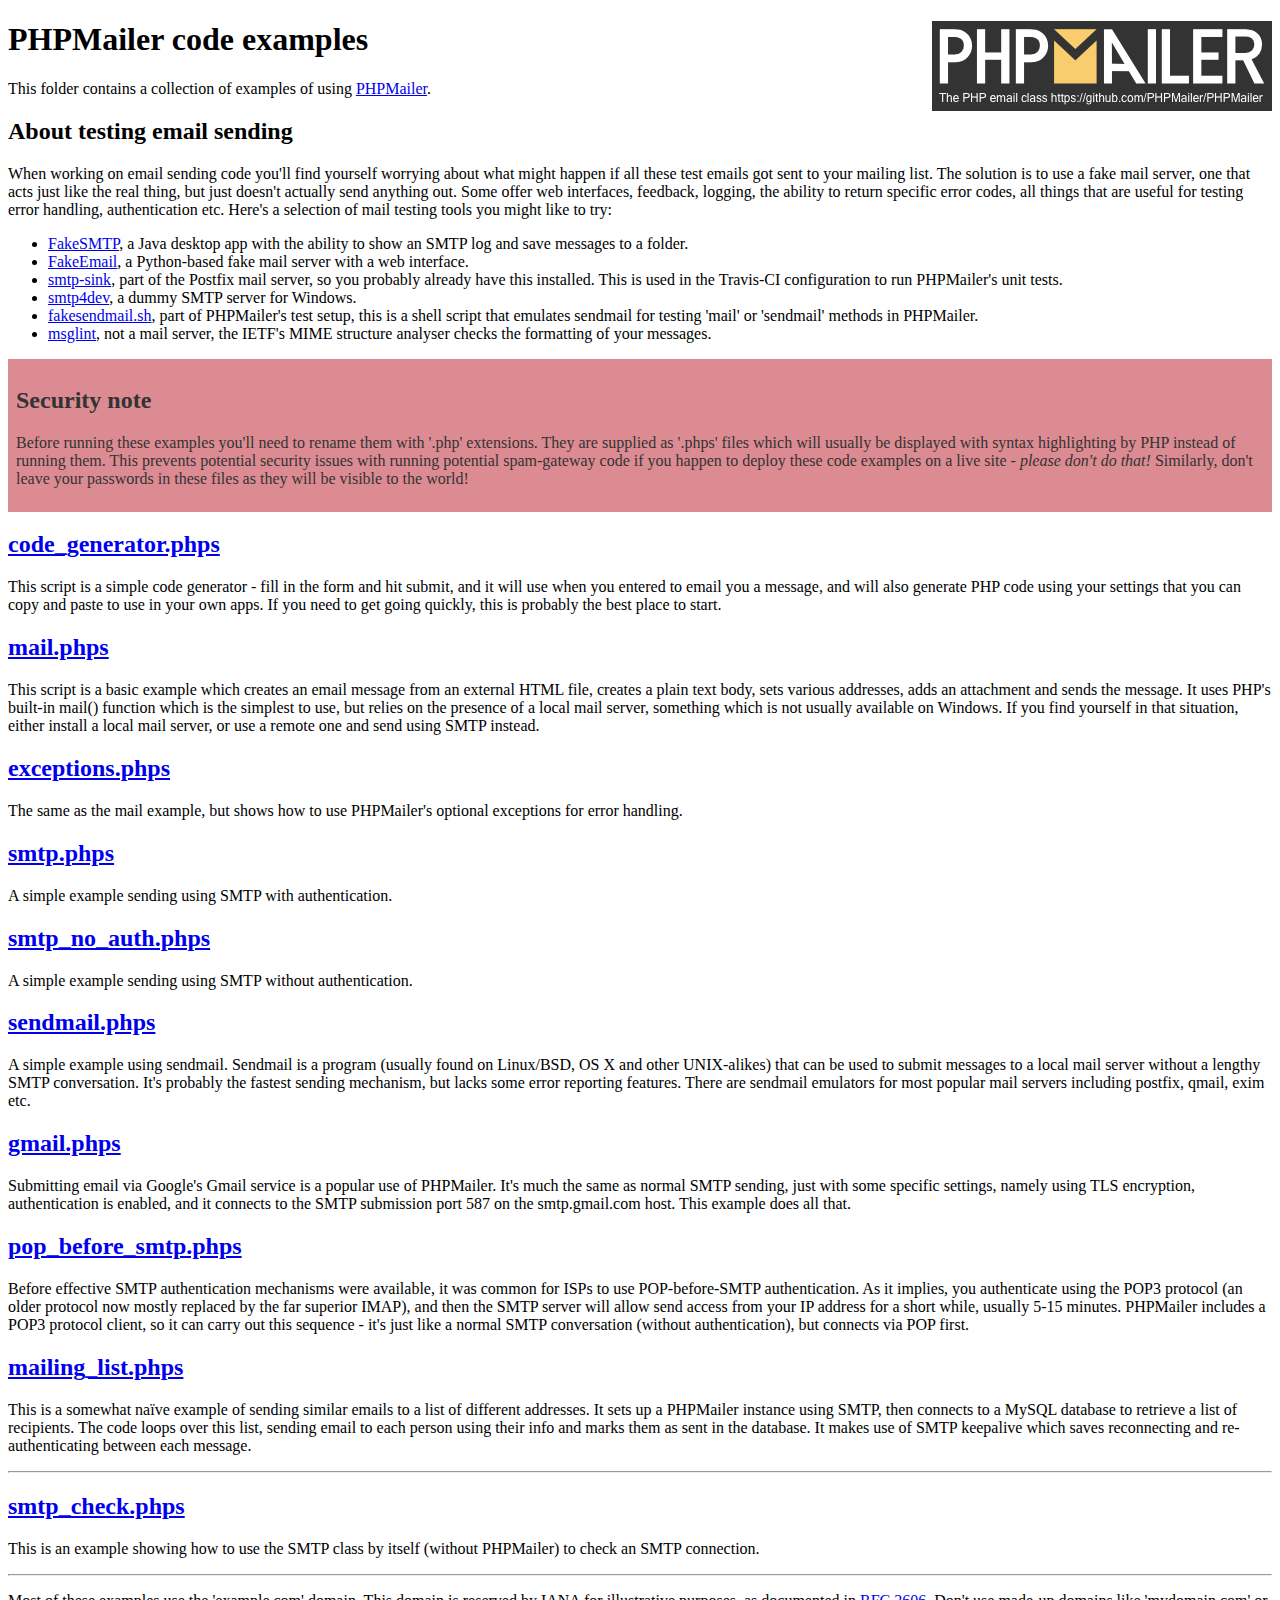
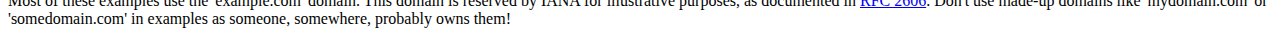
<file: RocketElevatorsDigitalPresence-master/Smarty/HTML_BS4/php/phpmailer/5.2.23/examples/index.html>
<!DOCTYPE html>
<html>
<head>
	<meta charset="UTF-8">
	<title>PHPMailer Examples</title>
</head>
<body>
<h1>PHPMailer code examples<a href="https://github.com/PHPMailer/PHPMailer"><img src="images/phpmailer.png" style="float:right; border:0;" alt="PHPMailer logo"></a></h1>
<p>This folder contains a collection of examples of using <a href="https://github.com/PHPMailer/PHPMailer">PHPMailer</a>.</p>
<h2>About testing email sending</h2>
<p>When working on email sending code you'll find yourself worrying about what might happen if all these test emails got sent to your mailing list. The solution is to use a fake mail server, one that acts just like the real thing, but just doesn't actually send anything out. Some offer web interfaces, feedback, logging, the ability to return specific error codes, all things that are useful for testing error handling, authentication etc. Here's a selection of mail testing tools you might like to try:</p>
<ul>
  <li><a href="https://github.com/Nilhcem/FakeSMTP">FakeSMTP</a>, a Java desktop app with the ability to show an SMTP log and save messages to a folder. </li>
  <li><a href="https://github.com/isotoma/FakeEmail">FakeEmail</a>, a Python-based fake mail server with a web interface.</li>
  <li><a href="http://www.postfix.org/smtp-sink.1.html">smtp-sink</a>, part of the Postfix mail server, so you probably already have this installed. This is used in the Travis-CI configuration to run PHPMailer's unit tests.</li>
  <li><a href="http://smtp4dev.codeplex.com">smtp4dev</a>, a dummy SMTP server for Windows.</li>
  <li><a href="https://github.com/PHPMailer/PHPMailer/blob/master/test/fakesendmail.sh">fakesendmail.sh</a>, part of PHPMailer's test setup, this is a shell script that emulates sendmail for testing 'mail' or 'sendmail' methods in PHPMailer.</li>
  <li><a href="http://tools.ietf.org/tools/msglint/">msglint</a>, not a mail server, the IETF's MIME structure analyser checks the formatting of your messages.</li>
</ul>
<div style="padding: 8px; color: #333333; background-color: #dc8b92">
<h2>Security note</h2>
<p>Before running these examples you'll need to rename them with '.php' extensions. They are supplied as '.phps' files which will usually be displayed with syntax highlighting by PHP instead of running them. This prevents potential security issues with running potential spam-gateway code if you happen to deploy these code examples on a live site - <em>please don't do that!</em> Similarly, don't leave your passwords in these files as they will be visible to the world!</p>
</div>
<h2><a href="code_generator.phps">code_generator.phps</a></h2>
<p>This script is a simple code generator - fill in the form and hit submit, and it will use when you entered to email you a message, and will also generate PHP code using your settings that you can copy and paste to use in your own apps. If you need to get going quickly, this is probably the best place to start.</p>
<h2><a href="mail.phps">mail.phps</a></h2>
<p>This script is a basic example which creates an email message from an external HTML file, creates a plain text body, sets various addresses, adds an attachment and sends the message. It uses PHP's built-in mail() function which is the simplest to use, but relies on the presence of a local mail server, something which is not usually available on Windows. If you find yourself in that situation, either install a local mail server, or use a remote one and send using SMTP instead.</p>
<h2><a href="exceptions.phps">exceptions.phps</a></h2>
<p>The same as the mail example, but shows how to use PHPMailer's optional exceptions for error handling.</p>
<h2><a href="smtp.phps">smtp.phps</a></h2>
<p>A simple example sending using SMTP with authentication.</p>
<h2><a href="smtp_no_auth.phps">smtp_no_auth.phps</a></h2>
<p>A simple example sending using SMTP without authentication.</p>
<h2><a href="sendmail.phps">sendmail.phps</a></h2>
<p>A simple example using sendmail. Sendmail is a program (usually found on Linux/BSD, OS X and other UNIX-alikes) that can be used to submit messages to a local mail server without a lengthy SMTP conversation. It's probably the fastest sending mechanism, but lacks some error reporting features. There are sendmail emulators for most popular mail servers including postfix, qmail, exim etc.</p>
<h2><a href="gmail.phps">gmail.phps</a></h2>
<p>Submitting email via Google's Gmail service is a popular use of PHPMailer. It's much the same as normal SMTP sending, just with some specific settings, namely using TLS encryption, authentication is enabled, and it connects to the SMTP submission port 587 on the smtp.gmail.com host. This example does all that.</p>
<h2><a href="pop_before_smtp.phps">pop_before_smtp.phps</a></h2>
<p>Before effective SMTP authentication mechanisms were available, it was common for ISPs to use POP-before-SMTP authentication. As it implies, you authenticate using the POP3 protocol (an older protocol now mostly replaced by the far superior IMAP), and then the SMTP server will allow send access from your IP address for a short while, usually 5-15 minutes. PHPMailer includes a POP3 protocol client, so it can carry out this sequence - it's just like a normal SMTP conversation (without authentication), but connects via POP first.</p>
<h2><a href="mailing_list.phps">mailing_list.phps</a></h2>
<p>This is a somewhat naïve example of sending similar emails to a list of different addresses. It sets up a PHPMailer instance using SMTP, then connects to a MySQL database to retrieve a list of recipients. The code loops over this list, sending email to each person using their info and marks them as sent in the database. It makes use of SMTP keepalive which saves reconnecting and re-authenticating between each message.</p>
<hr>
<h2><a href="smtp_check.phps">smtp_check.phps</a></h2>
<p>This is an example showing how to use the SMTP class by itself (without PHPMailer) to check an SMTP connection.</p>
<hr>
<p>Most of these examples use the 'example.com' domain. This domain is reserved by IANA for illustrative purposes, as documented in <a href="http://tools.ietf.org/html/rfc2606">RFC 2606</a>. Don't use made-up domains like 'mydomain.com' or 'somedomain.com' in examples as someone, somewhere, probably owns them!</p>
</body>
</html>
</file>
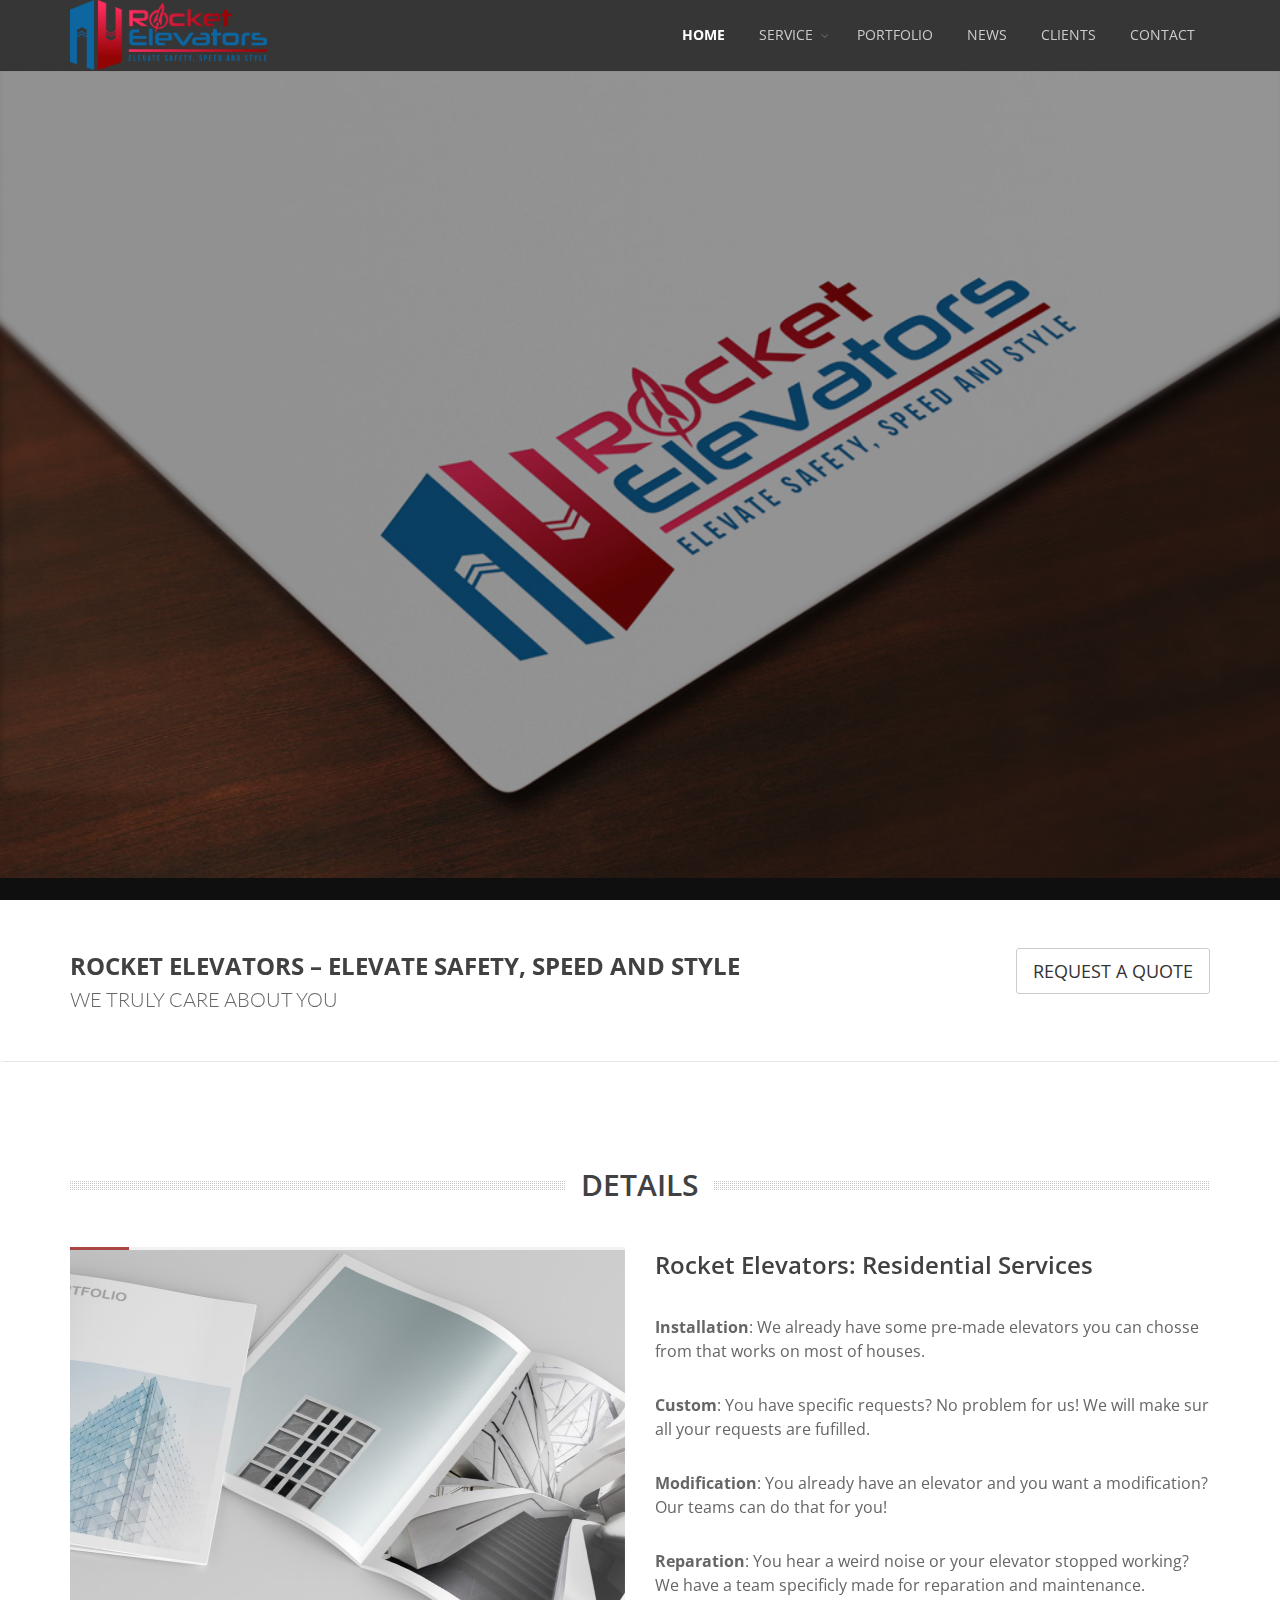
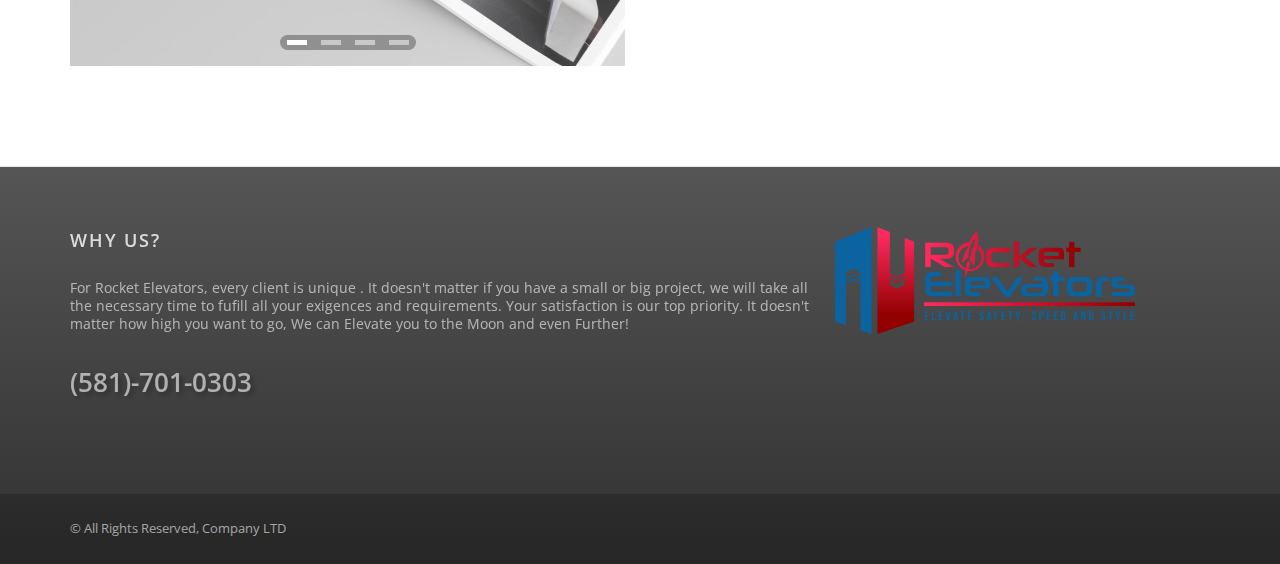
<file: RocketElevatorsDigitalPresence-master/Smarty/HTML_BS4/index.residential.html>
<!DOCTYPE html>
<html lang="en">
	<head>
		<meta charset="utf-8" />
		<title>Rocket Elevators/Residential</title>
		<meta name="description" content="" />
		<meta name="Author" content="Dorin Grigoras [www.stepofweb.com]" />

		<!-- mobile settings -->
		<meta name="viewport" content="width=device-width, maximum-scale=1, initial-scale=1, user-scalable=0" />
		<!--[if IE]><meta http-equiv='X-UA-Compatible' content='IE=edge,chrome=1'><![endif]-->

		<!-- WEB FONTS : use %7C instead of | (pipe) -->
		<link href="https://fonts.googleapis.com/css?family=Open+Sans:300,400,600%7CRaleway:300,400,500,600,700%7CLato:300,400,400italic,600,700" rel="stylesheet" type="text/css" />

		<!-- CORE CSS -->
		<link href="assets/plugins/bootstrap/css/bootstrap.min.css" rel="stylesheet" type="text/css" />

		<!-- THEME CSS -->
		<link href="assets/css/essentials.css" rel="stylesheet" type="text/css" />
		<link href="assets/css/layout.css" rel="stylesheet" type="text/css" />

		<!-- PAGE LEVEL SCRIPTS -->
		<link href="assets/css/header-1.css" rel="stylesheet" type="text/css" />
		<link href="assets/css/color_scheme/red.css" rel="stylesheet" type="text/css" id="color_scheme" />

		<!-- REVOLUTION SLIDER -->
		<link href="assets/plugins/slider.revolution/css/extralayers.css" rel="stylesheet" type="text/css" />
		<link href="assets/plugins/slider.revolution/css/settings.css" rel="stylesheet" type="text/css" />
	</head>

	<!--
		AVAILABLE BODY CLASSES:
		
		smoothscroll 			= create a browser smooth scroll
		enable-animation		= enable WOW animations

		bg-grey					= grey background
		grain-grey				= grey grain background
		grain-blue				= blue grain background
		grain-green				= green grain background
		grain-blue				= blue grain background
		grain-orange			= orange grain background
		grain-yellow			= yellow grain background
		
		boxed 					= boxed layout
		pattern1 ... patern11	= pattern background
		menu-vertical-hide		= hidden, open on click
		
		BACKGROUND IMAGE [together with .boxed class]
		data-background="assets/images/_smarty/boxed_background/1.jpg"
	-->
	<body class="smoothscroll enable-animation">

		

		<!-- wrapper -->
		<div id="wrapper">


			<!-- 
				AVAILABLE HEADER CLASSES

				Default nav height: 96px
				.header-md 		= 70px nav height
				.header-sm 		= 60px nav height

				.b-0 		= remove bottom border (only with transparent use)
				.transparent	= transparent header
				.translucent	= translucent header
				.sticky			= sticky header
				.static			= static header
				.dark			= dark header
				.bottom			= header on bottom
				
				shadow-before-1 = shadow 1 header top
				shadow-after-1 	= shadow 1 header bottom
				shadow-before-2 = shadow 2 header top
				shadow-after-2 	= shadow 2 header bottom
				shadow-before-3 = shadow 3 header top
				shadow-after-3 	= shadow 3 header bottom

				.clearfix		= required for mobile menu, do not remove!

				Example Usage:  class="clearfix sticky header-sm transparent b-0"
			-->
			<div id="header" class="navbar-toggleable-md sticky dark header-md clearfix">

				
				<!-- TOP NAV -->
				<header id="topNav">
					<div class="container">

						<!-- Mobile Menu Button -->
						<button class="btn btn-mobile" data-toggle="collapse" data-target=".nav-main-collapse">
							<i class="fa fa-bars"></i>
						</button>

						<!-- Logo -->
						<a class="logo float-left active" href="index.html">
							<img src="assets/Image/R2.png" alt="" />
						</a>

						<!-- 
							Top Nav 
							
							AVAILABLE CLASSES:
							submenu-dark = dark sub menu
						-->
						<div class="navbar-collapse collapse float-right nav-main-collapse submenu-dark">
							<nav class="nav-main">

								<!-- 
									.nav-onepage
									Required for onepage navigation links
									
									Add .external for an external link!
								-->
								<ul id="topMain" class="nav nav-pills nav-main nav-onepage">
									<li class="active"><!-- HOME -->
										<a href="index.html">
											HOME
										</a>
									</li>
									<li class="dropdown"><!-- SERVICE -->
										<a class="dropdown-toggle">
											SERVICE
										</a>
										<ul class="dropdown-menu">
											<li>
												<a class="active" href="index.residential.html">
													RESIDENTIAL SERVICE
												</a>												
											</li>
											<li>
												<a class="active" href="index.commercial.html">
													COMMERCIAL SERVICE
												</a>											
											</li>
											<li>
												<a class="active" href="index.submission.html">
													REQUEST A QUOTE
												</a>											
											</li>											
										</ul>
									</li>	
									<li><!-- PORTFOLIO -->
										<a href="index.html#portfolio">
											PORTFOLIO
										</a>
									</li>									
									<li><!-- OVERVIEW -->
										<a href="index.html#news">
											NEWS
										</a>
									</li>
									<li><!-- CLIENTS -->
										<a href="index.html#clients">
											CLIENTS
										</a>
									</li>
									<li><!-- CONTACT -->
										<a href="index.html#contact">
											CONTACT
										</a>
									</li>
									
								</ul>

							</nav>
						</div>

					</div>
				</header>
				<!-- /Top Nav -->

			</div>






			<!-- REVOLUTION SLIDER -->
			<section id="slider" class="fullwidthbanner-container roundedcorners">
				<!--
					Navigation Styles:
					
						data-navigationStyle="" theme default navigation
						
						data-navigationStyle="preview1"
						data-navigationStyle="preview2"
						data-navigationStyle="preview3"
						data-navigationStyle="preview4"
						
					Bottom Shadows
						data-shadow="1"
						data-shadow="2"
						data-shadow="3"
						
					Slider Height (do not use on fullscreen mode)
						data-height="300"
						data-height="350"
						data-height="400"
						data-height="450"
						data-height="500"
						data-height="550"
						data-height="600"
						data-height="650"
						data-height="700"
						data-height="750"
						data-height="800"
				-->
				<div class="fullscreenbanner" data-navigationStyle="preview4">
					<ul class="hide">

						<!-- SLIDE  -->
						<li data-transition="random" data-slotamount="1" data-masterspeed="1000" data-saveperformance="off" data-title="Slide title 1" data-thumb="assets/Image/M.jpg">

							<img src="assets/Image/M.jpg" alt="cover image" data-bgfit="cover" data-bgposition="center bottom" data-bgrepeat="no-repeat" />

							<div class="overlay dark-4"><!-- dark overlay [1 to 9 opacity] --></div>

							<div class="tp-caption customin ltl tp-resizeme large_bold_white"
								data-x="center"
								data-y="230"
								data-customin="x:0;y:150;z:0;rotationZ:0;scaleX:1;scaleY:1;skewX:0;skewY:0;opacity:0;transformPerspective:200;transformOrigin:50% 0%;"
								data-speed="800"
								data-start="1200"
								data-easing="easeOutQuad"
								data-splitin="none"
								data-splitout="none"
								data-elementdelay="0.01"
								data-endelementdelay="0.1"
								data-endspeed="1000"
								data-endeasing="Power4.easeIn" style="z-index: 10;">
								RESIDENTIAL SERVICES
							</div>

							<div class="tp-caption customin ltl tp-resizeme small_light_white"
								data-x="center"
								data-y="330"
								data-customin="x:0;y:150;z:0;rotationZ:0;scaleX:1;scaleY:1;skewX:0;skewY:0;opacity:0;transformPerspective:200;transformOrigin:50% 0%;"
								data-speed="800"
								data-start="1400"
								data-easing="easeOutQuad"
								data-splitin="none"
								data-splitout="none"
								data-elementdelay="0.01"
								data-endelementdelay="0.1"
								data-endspeed="1000"
								data-endeasing="Power4.easeIn" style="z-index: 10; width: 750px; max-width: 750px; white-space: normal; text-align:center; font-size:20px;">
								<span class="font-lato">
									<strong>GET THE BEST MOBILITY FOR YOU OR YOUR RESIDENTS</strong>
								</span>
							</div>

						</li>

						<!-- SLIDE  -->
						<li data-transition="random" data-slotamount="1" data-masterspeed="1000" data-saveperformance="off" data-title="Slide title 1" data-thumb="assets/Image/elevator.home6.jpg">

							<img src="assets/Image/elevator.home6.jpg" alt="" data-bgfit="cover" data-bgposition="center bottom" data-bgrepeat="no-repeat" />

							<div class="overlay dark-4"><!-- dark overlay [1 to 9 opacity] --></div>

							<div class="tp-caption customin ltl tp-resizeme large_bold_white"
								data-x="center"
								data-y="230"
								data-customin="x:0;y:150;z:0;rotationZ:0;scaleX:1;scaleY:1;skewX:0;skewY:0;opacity:0;transformPerspective:200;transformOrigin:50% 0%;"
								data-speed="800"
								data-start="1200"
								data-easing="easeOutQuad"
								data-splitin="none"
								data-splitout="none"
								data-elementdelay="0.01"
								data-endelementdelay="0.1"
								data-endspeed="1000"
								data-endeasing="Power4.easeIn" style="z-index: 10;">
								GET THE COMFORT YOU NEED FOR YOUR HOME
							</div>
						</li>

					</ul>
				</div>
			</section>
			<!-- /REVOLUTION SLIDER -->



			<!-- CALLOUT -->
			<div class="alert alert-transparent bordered-bottom m-0">
				<div class="container">

					<div class="row">

						<div class="col-md-9 col-sm-12"><!-- left text -->
							<h3><strong>ROCKET ELEVATORS &ndash; ELEVATE SAFETY, SPEED AND STYLE</strong></h3>
							<p class="font-lato fw-300 fs-20 mb-0">
								WE TRULY CARE ABOUT YOU
							</p>
						</div><!-- /left text -->

						
						<div class="col-md-3 col-sm-12 text-right"><!-- right btn -->
							<a href="index.submission.html" class="btn btn-default btn-lg"> REQUEST A QUOTE</a>
						</div><!-- /right btn -->

					</div>

				</div>
			</div>
			<!-- /CALLOUT -->




			<!-- DETAILS -->
			<section id="details">
				<div class="container">
					
					<div class="heading-title heading-dotted text-center">
						<h2>DETAILS</h2>
					</div>

					<article class="row">
						<div class="col-md-6">
							<!-- OWL SLIDER -->
							<div class="owl-carousel buttons-autohide controlls-over m-0" data-plugin-options='{"items": 1, "autoHeight": true, "navigation": true, "pagination": true, "transitionStyle":"backSlide", "progressBar":"true"}'>
								<div>
									<img class="img-fluid" src="assets/Image/portfolio.jpg" alt="">
								</div>
								<div>
									<img class="img-fluid" src="assets/Image/worker.1.jpg" alt="">
								</div>
								<div>
									<img class="img-fluid" src="assets/Image/elevator.home7.jpg" alt="">
								</div>
								<div>
									<img class="img-fluid" src="assets/Image/elevator.home4.jpg" alt="">
								</div>
							</div>
							<!-- /OWL SLIDER -->
						</div>
						<div class="col-md-6">
							<h3>Rocket Elevators: Residential Services</h3>
							<p><strong>Installation</strong>: We already have some pre-made elevators you can chosse from that works on most of houses.</p>
							
							<p><strong>Custom</strong>: You have specific requests? No problem for us! We will make sur all your requests are fufilled.</p>
							
							<p><strong>Modification</strong>: You already have an elevator and you want a modification? Our teams can do that for you! </p>
							
							<p><strong>Reparation</strong>: You hear a weird noise or your elevator stopped working? We have a team specificly made for reparation and maintenance.</p>

						</div>
					</article>
					<!-- DETAILS -->

				</div>
			</section>
			<!-- / -->
			<!-- FOOTER -->
				<footer id="footer">
					<div class="container">
	
	
						<div class="row">
	
							<!-- col #1 -->
							<div class="col-md-8">
	
								<h3 class="letter-spacing-1">WHY US?</h3>
	
								<!-- Small Description -->
								<p>
									For Rocket Elevators, every client is unique . It doesn't matter if you have a small or big project, 
									we will take all the necessary time to fufill all your exigences and requirements. Your satisfaction is our top priority.
									It doesn't matter how high you want to go, We can Elevate you to the Moon and even Further!
								</p>
								<h2><span class="block"><a href="tel:581-701-0303">(581)-701-0303</a></span></h2>
							</div>
							<!-- /col #1 -->
	
						<!-- col #2 -->
						<a class="logo float-right active" href="index.html">
							<img src="assets/Image/R2.png" width="300" />
						</a>
						<!-- /col #2 -->
	
						</div>
	
	
					</div>
	
					<div class="copyright">
						<div class="container">
							&copy; All Rights Reserved, Company LTD
						</div>
					</div>
	
				</footer>
				<!-- /FOOTER -->

		</div>
		<!-- /wrapper -->


		<!-- SCROLL TO TOP -->
		<a href="#" id="toTop"></a>


		<!-- PRELOADER -->
		<div id="preloader">
			<div class="inner">
				<span class="loader"></span>
			</div>
		</div><!-- /PRELOADER -->


		<!-- JAVASCRIPT FILES -->
		<script>var plugin_path = 'assets/plugins/';</script>
		<script src="assets/plugins/jquery/jquery-3.3.1.min.js"></script>

		<script src="assets/js/scripts.js"></script>
		
	
		<!-- REVOLUTION SLIDER -->
		<script src="assets/plugins/slider.revolution/js/jquery.themepunch.tools.min.js"></script>
		<script src="assets/plugins/slider.revolution/js/jquery.themepunch.revolution.min.js"></script>
		<script src="assets/js/view/demo.revolution_slider.js"></script>
	</body>
</html>
</file>
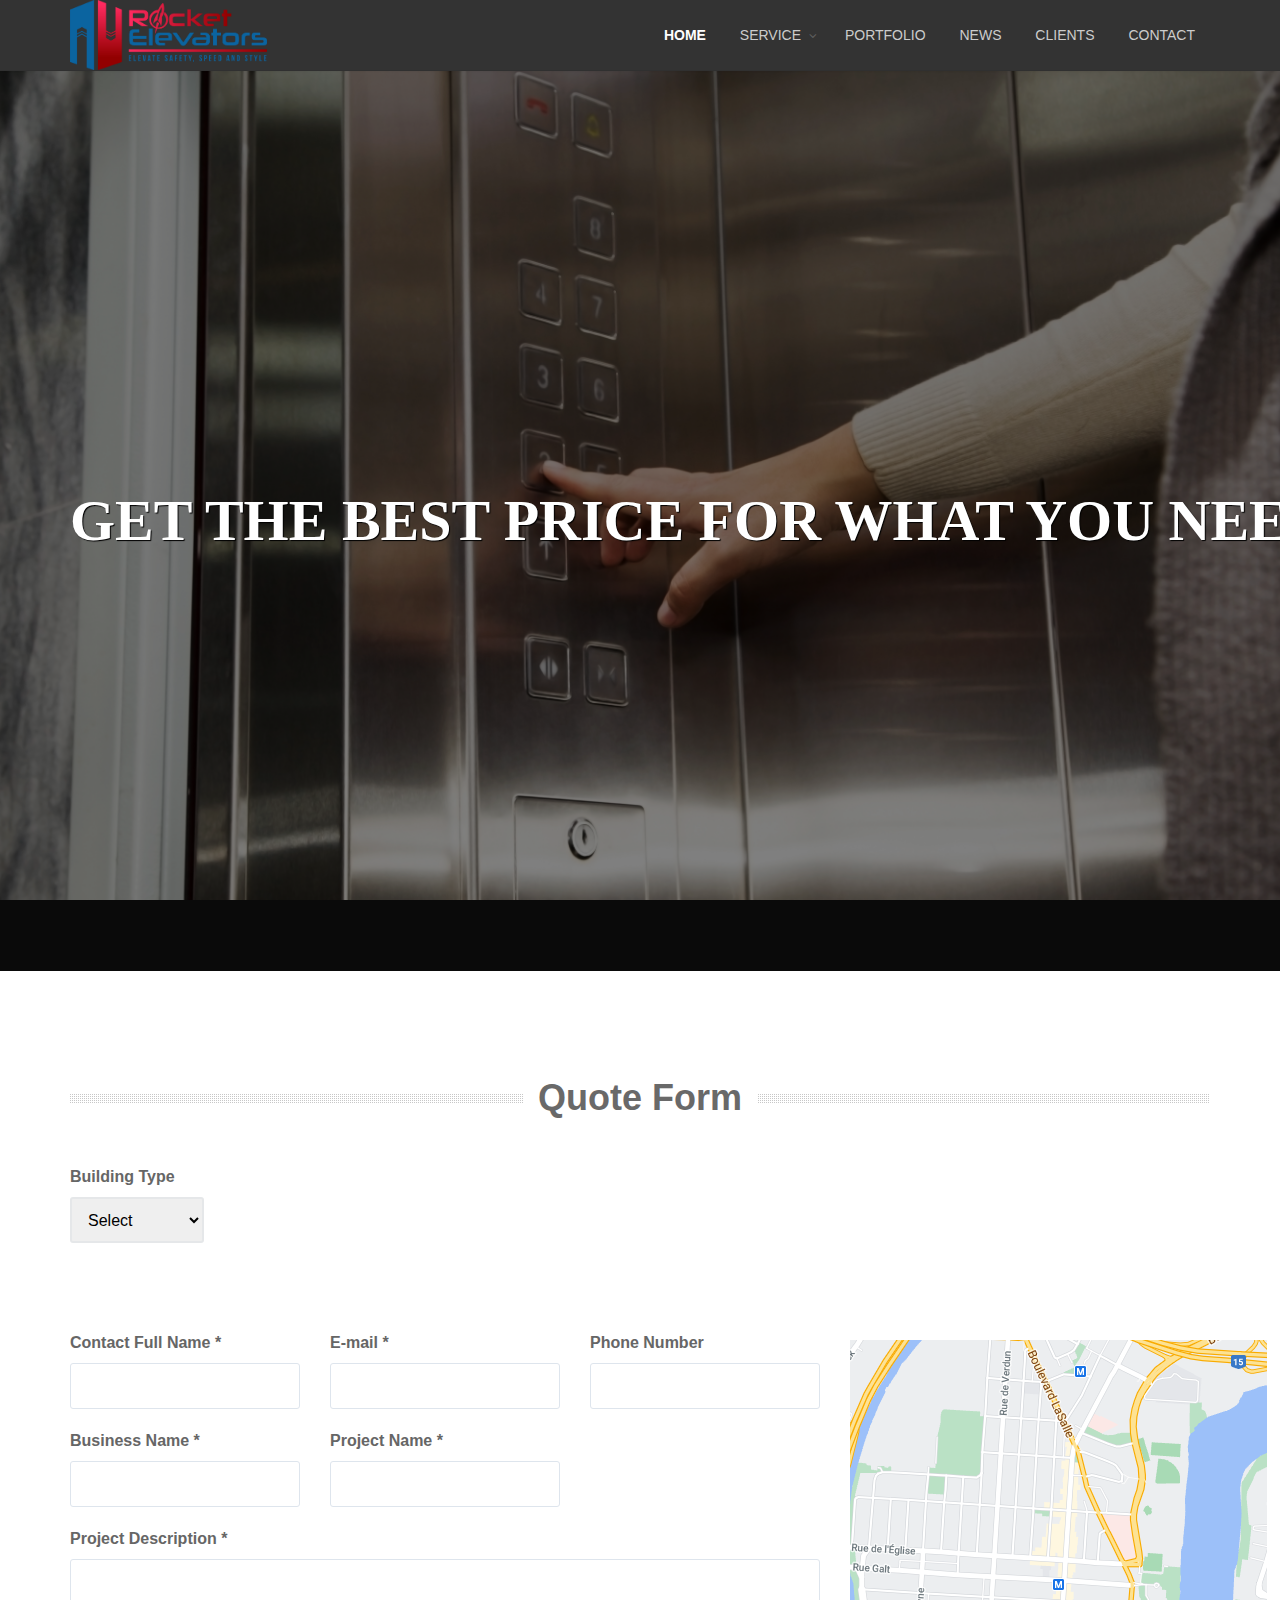
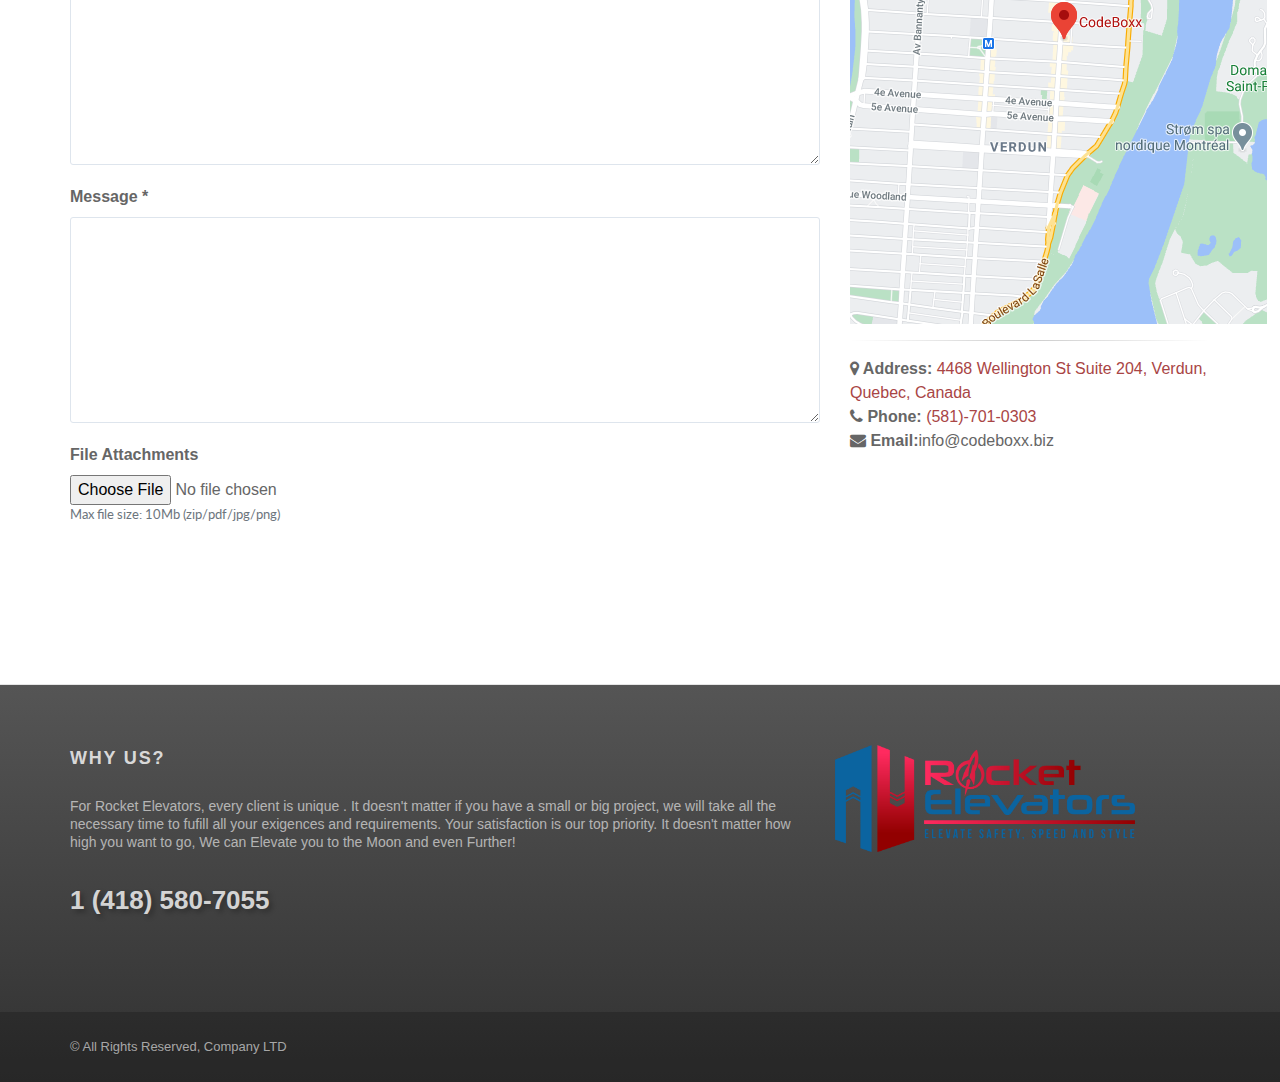
<file: RocketElevatorsDigitalPresence-master/Smarty/HTML_BS4/index.submission.html>
<html lang="en">
	<head>
		<meta charset="utf-8" />
		<title>Rocket Elevators : Quote Form</title>
		<meta name="description" content="" />
		<!-- mobile settings -->
		<meta name="viewport" content="width=device-width, maximum-scale=1, initial-scale=1, user-scalable=0" />
		<!--[if IE]><meta http-equiv='X-UA-Compatible' content='IE=edge,chrome=1'><![endif]-->

		<!-- WEB FONTS : use %7C instead of | (pipe) -->
		<link href="https://fonts.googleapis.com/css?family=Roboto:300,400,600%7CRaleway:300,400,500,600,700%7CLato:300,400,400italic,600,700" rel="stylesheet" type="text/css" />

		<!-- CORE CSS -->
		<link href="assets/plugins/bootstrap/css/bootstrap.min.css" rel="stylesheet" type="text/css" />

		<!-- REVOLUTION SLIDER -->
		<link href="assets/plugins/slider.revolution/css/extralayers.css" rel="stylesheet" type="text/css" />
		<link href="assets/plugins/slider.revolution/css/settings.css" rel="stylesheet" type="text/css" />

		<!-- THEME CSS -->
		<link href="assets/css/essentials.css" rel="stylesheet" type="text/css" />
		<link href="assets/css/layout.css" rel="stylesheet" type="text/css" />

		<!-- PAGE LEVEL SCRIPTS -->
		<link href="assets/css/header-1.css" rel="stylesheet" type="text/css" />
		<link href="assets/css/color_scheme/red.css" rel="stylesheet" type="text/css" id="color_scheme" />

	</head>

	<!--
		AVAILABLE BODY CLASSES:
		smoothscroll 			= create a browser smooth scroll
		enable-animation		= enable WOW animations
		bg-grey					= grey background
		grain-grey				= grey grain background
		grain-blue				= blue grain background
		grain-green				= green grain background
		grain-blue				= blue grain background
		grain-orange			= orange grain background
		grain-yellow			= yellow grain background
		boxed 					= boxed layout
		pattern1 ... patern11	= pattern background
		menu-vertical-hide		= hidden, open on click
		"
	-->

    <body class= "smoothscroll enable-animation">



			<!--
				AVAILABLE HEADER CLASSES
				Default nav height: 96px
				.header-md 		= 70px nav height
				.header-sm 		= 60px nav height
				.b-0 		= remove bottom border (only with transparent use)
				.transparent	= transparent header
				.translucent	= translucent header
				.sticky			= sticky header
				.static			= static header
				.dark			= dark header
				.bottom			= header on bottom
				shadow-before-1 = shadow 1 header top
				shadow-after-1 	= shadow 1 header bottom
				shadow-before-2 = shadow 2 header top
				shadow-after-2 	= shadow 2 header bottom
				shadow-before-3 = shadow 3 header top
				shadow-after-3 	= shadow 3 header bottom
				.clearfix		= required for mobile menu, do not remove!
				Example Usage:  class="clearfix sticky header-sm transparent b-0"
			-->
			<div id="header" class="navbar-toggleable-md dark sticky header-md clearfix">

					<!-- TOP NAV -->
                    <header id="topNav">
                        <div class="container">
    
                            <!-- Mobile Menu Button -->
                            <button class="btn btn-mobile" data-toggle="collapse" data-target=".nav-main-collapse">
                                <i class="fa fa-bars"></i>
                            </button>
    
                            <!-- Logo -->
							<a class="logo float-left active" href="index.html
							">
                                <img src="assets/Image/R2.png" alt="" />
                            </a>
    
                            <!-- 
                                Top Nav 
                                
                                AVAILABLE CLASSES:
                                submenu-dark = dark sub menu
                            -->
                            <div class="navbar-collapse collapse float-right nav-main-collapse submenu-dark">
                                <nav class="nav-main">
    
                                    <!-- 
                                        .nav-onepage
                                        Required for onepage navigation links
                                        
                                        Add .external for an external link!
                                    -->
                                    <ul id="topMain" class="nav nav-pills nav-main nav-onepage">
                                        <li class="active"><!-- HOME -->
                                            <a href="index.html">
                                                HOME
                                            </a>
                                        </li>
                                        <li class="dropdown"><!-- SERVICE -->
                                            <a class="dropdown-toggle">
                                                SERVICE
                                            </a>
                                            <ul class="dropdown-menu">
                                                <li>
                                                    <a class="active" href="index.residential.html">
                                                        RESIDENTIAL SERVICE
                                                    </a>												
                                                </li>
                                                <li>
                                                    <a class="active" href="index.commercial.html">
                                                        COMMERCIAL SERVICE
                                                    </a>											
												</li>
												<li>
													<a class="active" href="index.submission.html">
														REQUEST A QUOTE
													</a>											
												</li>											
                                            </ul>
                                        </li>	
                                        <li><!-- PORTFOLIO -->
                                            <a href="index.html#portfolio">
                                                PORTFOLIO
                                            </a>
                                        </li>									
                                        <li><!-- OVERVIEW -->
                                            <a href="index.html#news">
                                                NEWS
                                            </a>
                                        </li>
                                        <li><!-- CLIENTS -->
                                            <a href="index.html#clients">
                                                CLIENTS
                                            </a>
                                        </li>
                                        <li><!-- CONTACT -->
                                            <a href="index.html#contact">
                                                CONTACT
                                            </a>
                                        </li>
                                        
                                    </ul>
    
                                </nav>
                            </div>
    
    
                        </div>
                    </header>
                    <!-- /Top Nav -->
    
                </div>
    
			<!-- REVOLUTION SLIDER -->
			<div class="slider fullwidthbanner-container roundedcorners">
				<!--
					Navigation Styles:
						data-navigationStyle="" theme default navigation
						data-navigationStyle="preview1"
						data-navigationStyle="preview2"
						data-navigationStyle="preview3"
						data-navigationStyle="preview4"
					Bottom Shadows
						data-shadow="1"
						data-shadow="2"
						data-shadow="3"
					Slider Height (do not use on fullscreen mode)
						data-height="300"
						data-height="350"
						data-height="400"
						data-height="450"
						data-height="500"
						data-height="550"
						data-height="600"
						data-height="650"
						data-height="700"
						data-height="750"
						data-height="800"
				-->
			<!-- SLIDER -->
			<section id="slider" class="fullheight" style="background-image:url('assets/Image/AdobeStock_73868131.jpeg');">
				<div class="overlay dark-5"><!-- dark overlay [0 to 9 opacity] --></div>

				<div class="display-table">
					<div class="display-table-cell vertical-align-middle">
						<div class="container">
							<div class="tp-caption customin ltl tp-resizeme large_bold_white"
							data-x="center"
							data-y="230"
							data-customin="x:0;y:150;z:0;rotationZ:0;scaleX:1;scaleY:1;skewX:0;skewY:0;opacity:0;transformPerspective:200;transformOrigin:50% 0%;"
							data-speed="800"
							data-start="1200"
							data-easing="easeOutQuad"
							data-splitin="none"
							data-splitout="none"
							data-elementdelay="0.01"
							data-endelementdelay="0.1"
							data-endspeed="1000"
							data-endeasing="Power4.easeIn" style="z-index: 10;">
							GET THE BEST PRICE FOR WHAT YOU NEED
						</div>
						</div>
					</div>
				</div>

			</section>
			<!-- /SLIDER -->

            <!-- QUOTE -->
                <section id="Quote Form">
				<div class="container">

                    <div class="heading-title heading-dotted text-center">
						<h1 style="color: dimgrey">Quote Form</h1>
					</div>



					<div class="row">

            	<!-- FORM -->
						<div class="col-md-12 col-sm-12">


							<!--
								MESSAGES
									How it works?
									The form data is posted to php/contact.php where the fields are verified!
									php.contact.php will redirect back here and will add a hash to the end of the URL:
										#alert_success 		= email sent
										#alert_failed		= email not sent - internal server error (404 error or SMTP problem)
										#alert_mandatory	= email not sent - required fields empty
										Hashes are handled by assets/js/contact.js
									Form data: required to be an array. Example:
										contact[email][required]  WHERE: [email] = field name, [required] = only if this field is required (PHP will check this)
										Also, add `required` to input fields if is a mandatory field.
										Example: <input required type="email" value="" class="form-control" name="contact[email][required]">
									PLEASE NOTE: IF YOU WANT TO ADD OR REMOVE FIELDS (EXCEPT CAPTCHA), JUST EDIT THE HTML CODE, NO NEED TO EDIT php/contact.php or javascript
												 ALL FIELDS ARE DETECTED DINAMICALY BY THE PHP
									WARNING! Do not change the `email` and `name`!
												contact[name][required] 	- should stay as it is because PHP is using it for AddReplyTo (phpmailer)
												contact[email][required] 	- should stay as it is because PHP is using it for AddReplyTo (phpmailer)
							-->

							<!-- Alert Success -->
							<div id="alert_success" class="alert alert-success mb-30">
								<button type="button" class="close" data-dismiss="alert" aria-hidden="true">&times;</button>
								<strong>Thank You!</strong> Your submission was successfully sent!
							</div><!-- /Alert Success -->


							<!-- Alert Failed -->
							<div id="alert_failed" class="alert alert-danger mb-30">
								<button type="button" class="close" data-dismiss="alert" aria-hidden="true">&times;</button>
								<strong>[SMTP] Error!</strong> Internal server error!
							</div><!-- /Alert Failed -->


							<!-- Alert Mandatory -->
							<div id="alert_mandatory" class="alert alert-danger mb-30">
								<button type="button" class="close" data-dismiss="alert" aria-hidden="true">&times;</button>
								<strong>Sorry!</strong> You need to complete all mandatory (*) fields!
							</div><!-- /Alert Mandatory -->


							<form id="Quote" action="php/contact.php" method="post" enctype="multipart/form-data">
								<fieldset>
									<input type="hidden" name="action" value="submission_send" />


                                      <div class="row">
											<div id="Building" class="col-md-12">
												<label>Building Type</label>
												<select>
													<option value="Select">Select</option>
													<option value="Residential">Residential</option>
													<option value="Commercial">Commercial</option>
													<option value="Corporate">Corporate</option>
                                                    <option value="Hybrid">Hybrid</option>
												</select>
                                            </div>

                                           <div id="Apartment" class="col-md-4">
												<label>How many appartments?</label>
											         <input id="ApartmentValue" class="form-control" type="number" value="" name="AppartmentValue" min="0" oninput="validity.valid||(value='');" />
                                            </div>
											<div id="Tenant" class="col-md-4">
												<label>How many separate tenant companies?</label>
													<input id="TenantValue" class="form-control" type="number" value="" name="TenantValue" min="0" oninput="validity.valid||(value='');"/>

                                            </div>										  
											<div id="Business" class="col-md-4">
												<label>How many Businesses?</label>
													<input id="BusinessValue" class="form-control" type="number" value="" name="BusinessValue" min="0" oninput="validity.valid||(value='');"/>

                                         	</div>
                                            <div id="Floor" class="col-md-4">
												<label>How many floors?</label>
											         <input id="FloorValue"  class="form-control" type="number" value="" name="FloorValue" min="0" oninput="validity.valid||(value='');"/>
                                            </div>

                                          <div id="Basement" class="col-md-4">
												<label>How many basements?</label>
											         <input id="BasementValue"  class="form-control" type="number" value="" name="BasementValue" min="0" oninput="validity.valid||(value='');"/>
                                            </div>

                                          <div id="Parking" class="col-md-4">
												<label>How many parking spaces?</label>
												    <input id="ParkingValue"  class="form-control" type="number" value="" name="ParkingValue" min="0" oninput="validity.valid||(value='');"/>
                                            </div>

                                            <div id="Cage" class="col-md-4">
												<label>How many elevator cages?</label>
											         <input id="CageValue"  class="form-control" type="number" value="" name="CageValue" min="0" oninput="validity.valid||(value='');"/>
                                            </div>

                                           <div id="Occupant" class="col-md-4">
												<label>How many occupants per floor?</label>
												    <input id="OccupantValue" class="form-control" type="number" value="" name="OccupantValue" min="0" oninput="validity.valid||(value='');"/>
                                            </div>

                                          <div id="Hour" class="col-md-4">
												<label>How many operating hours?</label>
													<input id="HourValue" class="form-control" type="number" value="" name="HourValue" min="0" max="24" oninput="validity.valid||(value='');"/>

                                            </div>
                                            <div id="Recommended" class="col-md-12">
												<label>Recommended amount of elevators</label>
													<input id="RecommendedValue" class="form-control" type="number" value="" name="RecommendedValue" readonly/>

											</div>
											<div id="Recommended1" class="col-md-12">
												<label>Recommended amount of elevators</label>
													<input id="RecommendedValue1" class="form-control" type="number" value="" name="RecommendedValue1" readonly/>

											</div>
											<div id="Recommended2" class="col-md-12">
												<label>Recommended amount of elevators</label>
													<input id="RecommendedValue2" class="form-control" type="number" value="" name="RecommendedValue2" readonly/>

											</div>																														
                                            <div id="Product" class="col-md-12">
												<label>Product Line</label>

                                                    <input type="radio" name="ProductValue" value="7565">Standard(7565$)

                                                    <input type="radio" name="ProductValue" value="12345">Premium(12345$)

                                                    <input type="radio" name="ProductValue" value="15400">Excelium(15400$)
									           </div>

                                            <div id="CostPerCage" class="col-md-4">
												<label>Elevator Cost</label>
                                                    <input id="CostPerCageValue" type="text" class="form-control" value="Choose One Grade" name="CostPerCageValue" readonly>
												</div>
											<div id="CostPerCage1" class="col-md-4">
												<label>Elevator Cost</label>
													<input id="CostPerCageValue1" type="text" class="form-control" value="Choose One Grade" name="CostPerCageValue1" readonly>
												</div>
											<div id="CostPerCage2" class="col-md-4">
												<label>Elevator Cost</label>
													<input id="CostPerCageValue2" type="text" class="form-control" value="Choose One Grade" name="CostPerCageValue2" readonly>
												</div>													 												 
                                            <div id="InstallCageCost" class="col-md-4">
												<label>Installation Cost</label>
                                                    <input id="InstallCageCostValue" type="text" class="form-control" name="InstallCageCostValue" readonly>
											    </div>
											<div id="InstallCageCost1" class="col-md-4">
												<label>Installation Cost</label>
                                                    <input id="InstallCageCostValue1" type="text" class="form-control" name="InstallCageCostValue1" readonly>
											    </div>
											<div id="InstallCageCost2" class="col-md-4">
												<label>Installation Cost</label>
                                                    <input id="InstallCageCostValue2" type="text" class="form-control" name="InstallCageCostValue2" readonly>
									            </div>
                                            <div id="TotalCost" class="col-md-4">
												<label>Total</label>
                                                    <input id="TotalCostValue" type="text" value="" class="form-control" name="TotalCostValue" readonly>
												</div>
											<div id="TotalCost1" class="col-md-4">
												<label>Total</label>
													<input id="TotalCostValue1" type="text" value="" class="form-control" name="TotalCostValue1" readonly>
												</div>
											<div id="TotalCost2" class="col-md-4">
												<label>Total</label>
													<input id="TotalCostValue2" type="text" value="" class="form-control" name="TotalCostValue2" readonly>
												</div>
			

                                        </div>
						
										<div class="row">
						
												<!-- FORM -->
											<div class="col-md-8 col-sm-8">
						
												<h3>Drop us a line or just say <strong><em>Hello!</em></strong></h3>						
													<form action="php/contact.php" method="post" enctype="multipart/form-data">
														<fieldset>
															<input type="hidden" name="action" value="contact_send" />
						
															<div class="row">
																	<div class="col-md-4">
																		<label for="contact:name">Contact Full Name *</label>
																		<input required type="text" value="" class="form-control" name="contact[name][required]" id="contact:name">
																	</div>
																	<div class="col-md-4">
																		<label for="contact:email">E-mail *</label>
																		<input required type="email" value="" class="form-control" name="contact[email][required]" id="contact:email">
																	</div>
																	<div class="col-md-4">
																		<label for="contact:phone">Phone Number</label>
																		<input type="text" value="" class="form-control" name="contact[phone]" id="contact:phone">
																	</div>
															</div>
															<div class="row">
																<div class="col-md-4">
																	<label for="contact:business">Business Name *</label>
																	<input required type="text" value="" class="form-control" name="[subject][required]" id="contact:subject">
																</div>
																	<div class="col-md-4">
																		<label for="contact:subject">Project Name *</label>
																		<input required type="text" value="" class="form-control" name="contact[subject][required]" id="contact:subject">
																	</div>
																	
															</div>
															<div class="row">
																<div class="col-md-12">
																	<label for="contact:description">Project Description *</label>
																	<textarea required maxlength="5000" rows="8" class="form-control" name="contact[message]" id="contact:message"></textarea>
																</div>
														</div>
															<div class="row">
																	<div class="col-md-12">
																		<label for="contact:message">Message *</label>
																		<textarea required maxlength="10000" rows="8" class="form-control" name="contact[message]" id="contact:message"></textarea>
																	</div>
															</div>
															<div class="row">
																	<div class="col-md-12">
																		<label for="contact:attachment">File Attachments</label>
						
																		<!-- custom file upload -->
																		<input class="custom-file-upload" type="file" id="file" name="contact[attachment]" id="contact:attachment" data-btn-text="Select a File" />
																		<small class="text-muted block">Max file size: 10Mb (zip/pdf/jpg/png)</small>
						
																	</div>
															</div>
						
														</fieldset>
													</form>
						
												</div>
												<!-- /FORM -->
						
						
												<!-- INFO -->
												<div class="col-md-4 col-sm-4">
						
													<h2>Visit Us</h2>
													
													<!-- 
													Available heights
														h-100
														h-150
														h-200
														h-250
														h-300
														h-350
														h-400
														h-450
														h-500
														h-550
														h-600
													-->
													<div><img src="assets/Image/google_maps.PNG"></div>
						
													<hr />
						
													<p>
														<span class="block"><strong><i class="fa fa-map-marker"></i> Address:</strong>
																<a target="_blank" href="https://www.google.com/maps/place/CodeBoxx/@45.4593858,-73.5683201,18.25z/data=!4m5!3m4!1s0x4cc911f05991afd7:0x852cd133f4fe32e9!8m2!3d45.4594108!4d-73.5671205">4468 Wellington St Suite 204, Verdun, Quebec, Canada</a></span>
														<span class="block"><strong><i class="fa fa-phone"></i> Phone:</strong> <a href="tel:581-701-0303">(581)-701-0303</a></span>
														<span class="block"><strong><i class="fa fa-envelope"></i> Email:</strong>info@codeboxx.biz</span>
													</p>
						
												</div>
												<!-- /INFO -->
						
											</div>
						
										</div>
								</fieldset>
							</form>

						</div>
						<!-- /FORM -->
                    </div>
                </div>

            </section>

            <!-- /QUOTE -->
			<!-- FOOTER -->
			<footer id="footer">
				<div class="container">


					<div class="row">

						<!-- col #1 -->
						<div class="col-md-8">

							<h3 class="letter-spacing-1">WHY US?</h3>

							<!-- Small Description -->
							<p>
								For Rocket Elevators, every client is unique . It doesn't matter if you have a small or big project, 
								we will take all the necessary time to fufill all your exigences and requirements. Your satisfaction is our top priority.
								It doesn't matter how high you want to go, We can Elevate you to the Moon and even Further!
							</p>
							<h2>1 (418) 580-7055</h2>
						</div>
						<!-- /col #1 -->

						<!-- col #2 -->
						<a class="logo float-right active" href="index.html">
							<img src="assets/Image/R2.png" width="300" />
						</a>
						<!-- /col #2 -->

					</div>


				</div>

				<div class="copyright">
					<div class="container">
						&copy; All Rights Reserved, Company LTD

					</div>
				</div>

			</footer>
			<!-- /FOOTER -->

		</div>
		<!-- /wrapper -->


		<!-- SCROLL TO TOP -->
		<a href="#" id="toTop"></a>


		<!-- PRELOADER -->
		<div id="preloader">
			<div class="inner">
				<span class="loader"></span>
			</div>
		</div><!-- /PRELOADER -->

	<!-- JAVASCRIPT FILES -->
		<script src="assets/plugins/jquery/jquery-3.3.1.min.js"></script>
		<script src="assets/js/scripts.js"></script>


		<!-- REVOLUTION SLIDER -->
		<script src="assets/plugins/slider.revolution/js/jquery.themepunch.tools.min.js"></script>
		<script src="assets/plugins/slider.revolution/js/jquery.themepunch.revolution.min.js"></script>
		<script src="assets/js/view/demo.revolution_slider.js"></script>

		<!-- PAGELEVEL SCRIPTS -->
		
		<script src="assets/js/contact.js"></script>
		<script src="assets/js/quote.submission.js"></script>
		<!--

		</script>
	</body>
</html
</file>
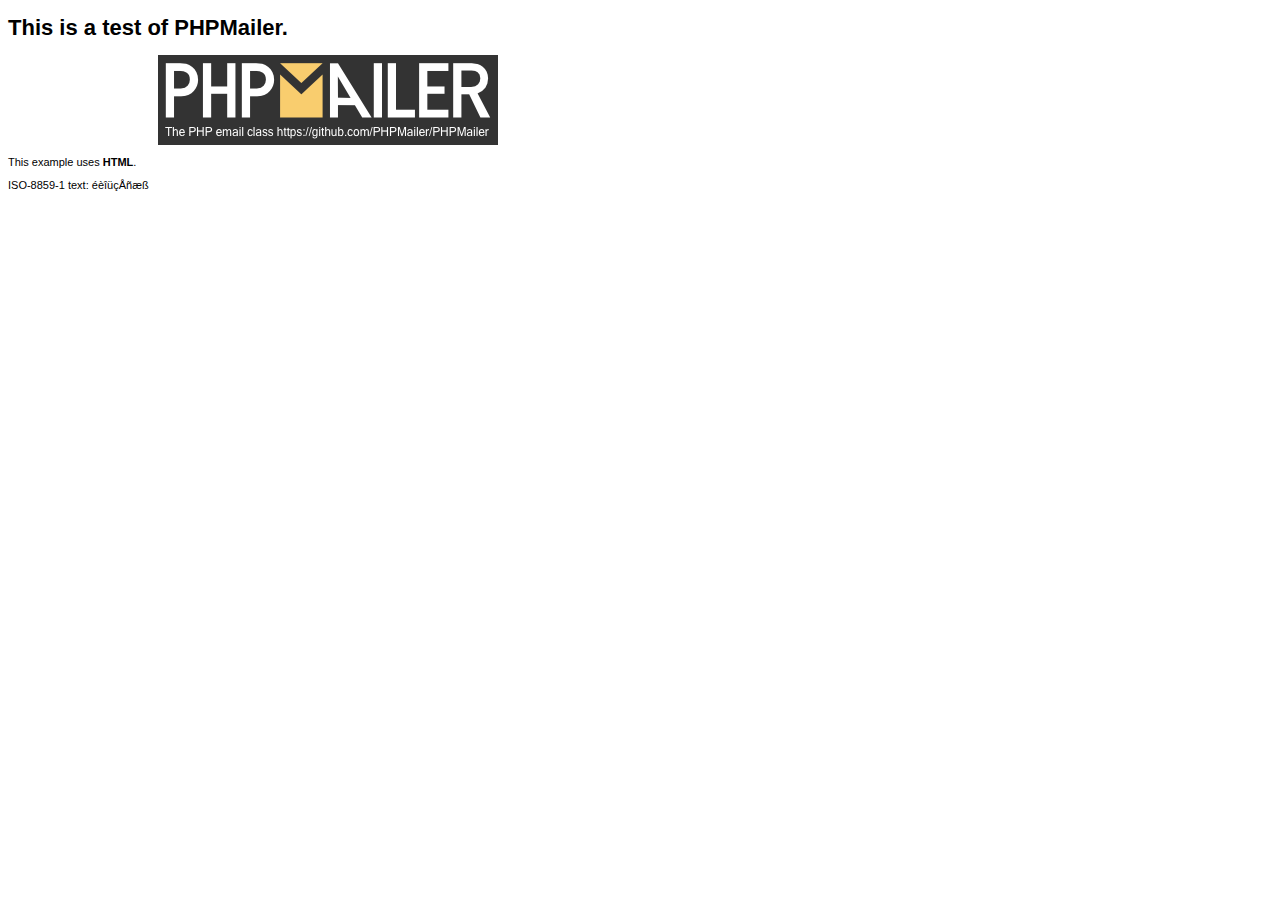
<file: RocketElevatorsDigitalPresence-master/Smarty/HTML_BS4/php/phpmailer/5.2.23/examples/contents.html>
<!DOCTYPE HTML PUBLIC "-//W3C//DTD HTML 4.01 Transitional//EN" "http://www.w3.org/TR/html4/loose.dtd">
<html>
<head>
  <meta http-equiv="Content-Type" content="text/html; charset=iso-8859-1">
  <title>PHPMailer Test</title>
</head>
<body>
<div style="width: 640px; font-family: Arial, Helvetica, sans-serif; font-size: 11px;">
  <h1>This is a test of PHPMailer.</h1>
  <div align="center">
    <a href="https://github.com/PHPMailer/PHPMailer/"><img src="images/phpmailer.png" height="90" width="340" alt="PHPMailer rocks"></a>
  </div>
  <p>This example uses <strong>HTML</strong>.</p>
  <p>ISO-8859-1 text: ���������</p>
</div>
</body>
</html>
</file>
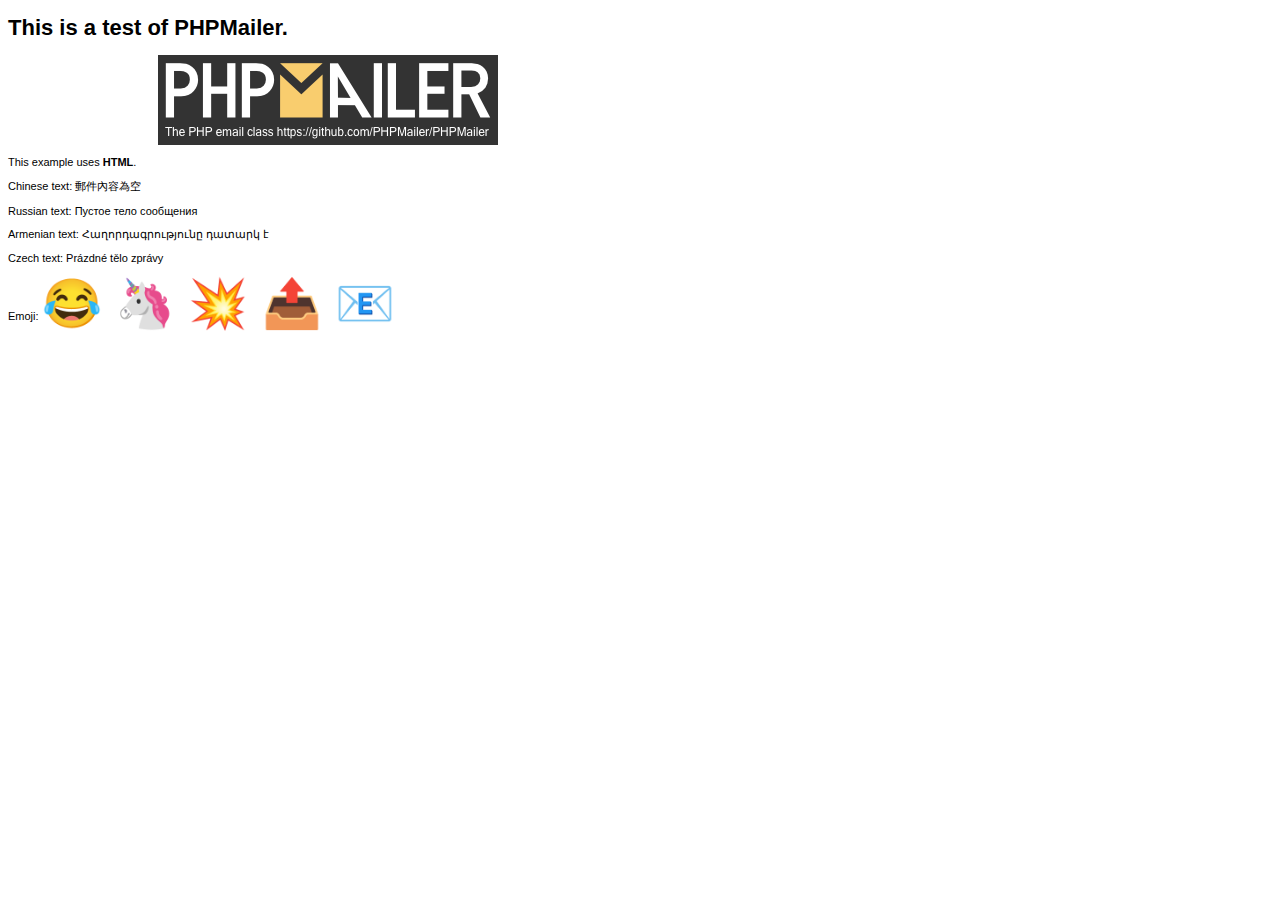
<file: RocketElevatorsDigitalPresence-master/Smarty/HTML_BS4/php/phpmailer/5.2.23/examples/contentsutf8.html>
<!DOCTYPE HTML PUBLIC "-//W3C//DTD HTML 4.01 Transitional//EN" "http://www.w3.org/TR/html4/loose.dtd">
<html>
<head>
  <meta http-equiv="Content-Type" content="text/html; charset=utf-8">
  <title>PHPMailer Test</title>
</head>
<body>
<div style="width: 640px; font-family: Arial, Helvetica, sans-serif; font-size: 11px;">
  <h1>This is a test of PHPMailer.</h1>
  <div align="center">
    <a href="https://github.com/PHPMailer/PHPMailer/"><img src="images/phpmailer.png" height="90" width="340" alt="PHPMailer rocks"></a>
  </div>
  <p>This example uses <strong>HTML</strong>.</p>
  <p>Chinese text: 郵件內容為空</p>
  <p>Russian text: Пустое тело сообщения</p>
  <p>Armenian text: Հաղորդագրությունը դատարկ է</p>
  <p>Czech text: Prázdné tělo zprávy</p>
  <p>Emoji: <span style="font-size: 48px">😂 🦄 💥 📤 📧</span></p>
</div>
</body>
</html>
</file>
